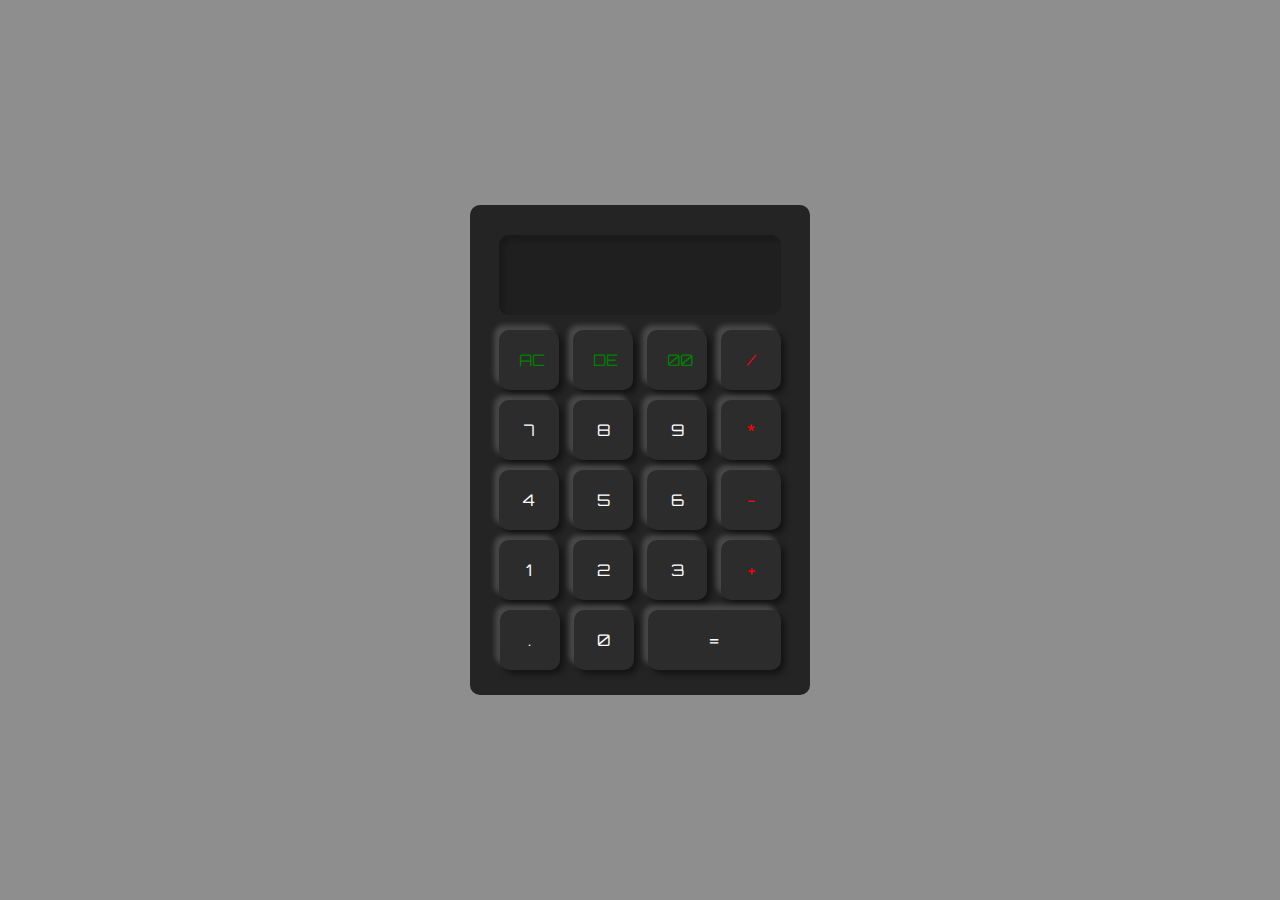
<file: index.html>
<!DOCTYPE html>
<html lang="en">
<head>
    <meta charset="UTF-8">
    <meta name="viewport" content="width=device-width, initial-scale=1.0">
    <title>Calculator project 01</title>
    <link rel="stylesheet" href ="calculator01.css" >
    
</head>
<body>
    <div class="container">
     
        </button>
        <div class="calculator">
            <div class="buttons-display">
                <!-- calculatordisplay -->
            <input type="text" id = "display" readonly>
            <!-- buttons container -->
            <div>
                <button onclick="clearDisplay()" class = "grnBtn">AC</button>
                <button onclick=" deButton()" class = "grnBtn">DE</button>
                <button onclick="showInDisplay('00')" class = "grnBtn">00</button>
                <button onclick="showInDisplay('/')" class = "redBtn" >/</button>
            </div>

            <div>
                <button onclick="showInDisplay('7')"  >7</button>
                <button onclick="showInDisplay('8')">8</button>
                <button onclick="showInDisplay('9')">9</button>
                <button onclick="showInDisplay('*')" class = "redBtn">*</button>
            </div>

            <div>
                <button onclick="showInDisplay('4')">4</button>
                <button onclick="showInDisplay('5')">5</button>
                <button onclick="showInDisplay('6')">6</button>
                <button onclick="showInDisplay('-')" class = "redBtn">-</button>
            </div>

            <div>
                <button onclick="showInDisplay('1')">1</button>
                <button onclick="showInDisplay('2')">2</button>
                <button onclick="showInDisplay('3')">3</button>
                <button onclick="showInDisplay('+')" class = "redBtn">+</button>
            </div>

            <div>
                <button onclick="showInDisplay('.')">.</button>
                <button onclick="showInDisplay('0')">0</button>
                <button class ="equal" onclick="calculate()" >=</button>
            </div>
            </div>
        </div>
    </div>
    <script src = 'calculator01.js' ></script>
</body>
</html>
</file>
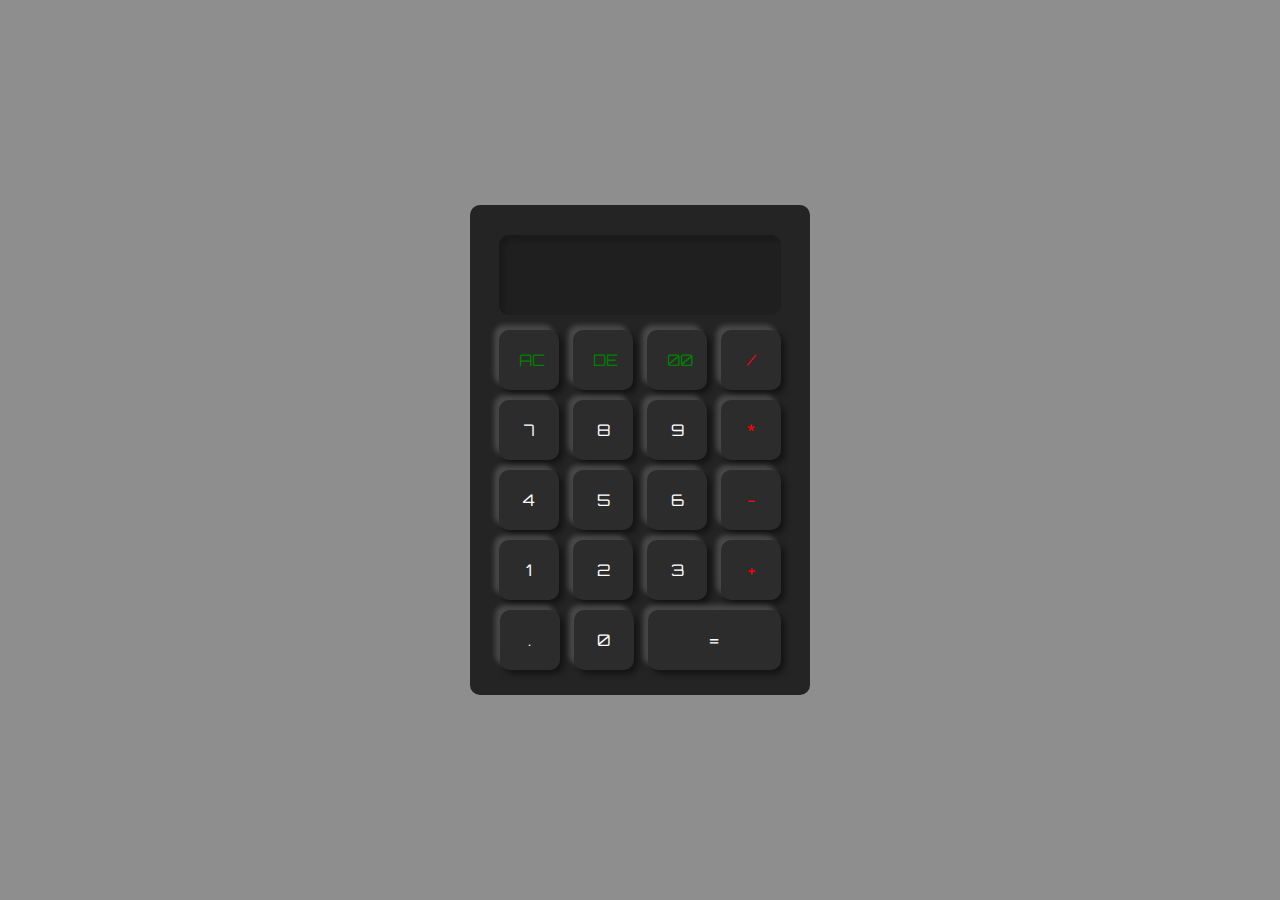
<file: calculator01.html>
<!DOCTYPE html>
<html lang="en">
<head>
    <meta charset="UTF-8">
    <meta name="viewport" content="width=device-width, initial-scale=1.0">
    <title>Caculator project 01</title>
    <link rel="stylesheet" href ="calculator01.css" >
    
</head>
<body>
    <div class="container">
     
        </button>
        <div class="calculator">
            <div class="buttons-display">
                <!-- calculatordisplay -->
            <input type="text" id = "display" readonly>
            <!-- buttons container -->
            <div>
                <button onclick="clearDisplay()" class = "grnBtn">AC</button>
                <button onclick=" deButton()" class = "grnBtn">DE</button>
                <button onclick="showInDisplay('00')" class = "grnBtn">00</button>
                <button onclick="showInDisplay('/')" class = "redBtn" >/</button>
            </div>

            <div>
                <button onclick="showInDisplay('7')"  >7</button>
                <button onclick="showInDisplay('8')">8</button>
                <button onclick="showInDisplay('9')">9</button>
                <button onclick="showInDisplay('*')" class = "redBtn">*</button>
            </div>

            <div>
                <button onclick="showInDisplay('4')">4</button>
                <button onclick="showInDisplay('5')">5</button>
                <button onclick="showInDisplay('6')">6</button>
                <button onclick="showInDisplay('-')" class = "redBtn">-</button>
            </div>

            <div>
                <button onclick="showInDisplay('1')">1</button>
                <button onclick="showInDisplay('2')">2</button>
                <button onclick="showInDisplay('3')">3</button>
                <button onclick="showInDisplay('+')" class = "redBtn">+</button>
            </div>

            <div>
                <button onclick="showInDisplay('.')">.</button>
                <button onclick="showInDisplay('0')">0</button>
                <button class ="equal" onclick="calculate()" >=</button>
            </div>
            </div>
        </div>
    </div>
    <script src = 'calculator01.js' ></script>
</body>
</html>
</file>
<file: calculator01.css>
@import url('https://fonts.googleapis.com/css2?family=Orbitron:wght@500&display=swap');
@import url('https://fonts.cdnfonts.com/css/ds-digital');
*{
    margin: 0;
    padding: 0;
    box-sizing: border-box;
    font-family: Orbitron;
}

.container{
    background-color: rgb(142, 142, 142);
    width: 100vw;
    height: 100vh;
    display: flex;
    justify-content: center;
    align-items: center;
}

.calculator{
    background-color: rgb(36, 36, 36);
    padding: 20px;
    border-radius: 10px;
}
.buttons-display{
    text-align: center;
    width: 300px;
   height: 450px

}

#display{
    font-family: 'DS-Digital', Arial, Helvetica, sans-serif;
    font-size: 60px;
    text-align: right;
    width: 282px;
    height: 80px;
    padding: 20px;
    background-color: rgb(31, 31, 31);
    color: rgb(220, 255, 233);
    border: none;
    margin: 10px 5px;
    border-radius: 10px;
    box-shadow:inset 5px 5px 4px 0px rgba(0, 0, 0, 0.167) ;
    cursor: pointer;
    text-shadow:  0 0 10px   #00ff2f ;
    
   
}



button{
    width: 60px;
    height: 60px;
    padding: 20px;
    background-color: rgb(44, 44, 44);
    color: white;
    border: none;
    margin: 5px;
    border-radius: 10px;
    box-shadow: -5px -5px 5px 0px rgba(255, 255, 255, 0.167), 4px 4px 6px 0px rgba(0, 0, 0, 0.473) ;
    cursor: pointer;
    font-size:16px ;
    transition: background-color 0.4s ease-in-out;
}

button.equal{
    width: 133px
}

button:hover{
    background-color: rgb(60, 60, 60);
}

button:active{
    background-color: rgb(44, 44, 44);
    box-shadow: -2px -2px 3px 0px rgba(255, 255, 255, 0.167), 2px 2px 3px 0px rgba(0, 0, 0, 0.473);
    transform: scale(0.99);
    transition: none;

}

.errorx {
    font-size: 60px;
    text-align: right;
    width: 282px;
    height: 80px;
    padding: 20px;
    background-color: rgb(105, 105, 105);
    color: rgb(220, 255, 233);
    border: none;
    margin: 10px 5px;
    border-radius: 10px;
    box-shadow:inset 5px 5px 4px 0px rgba(0, 0, 0, 0.167) ;
    cursor: pointer;
 }

 .grnBtn{
   color: green;
 }

 .redBtn{
    color: rgb(255, 0, 0);
 }
</file>
